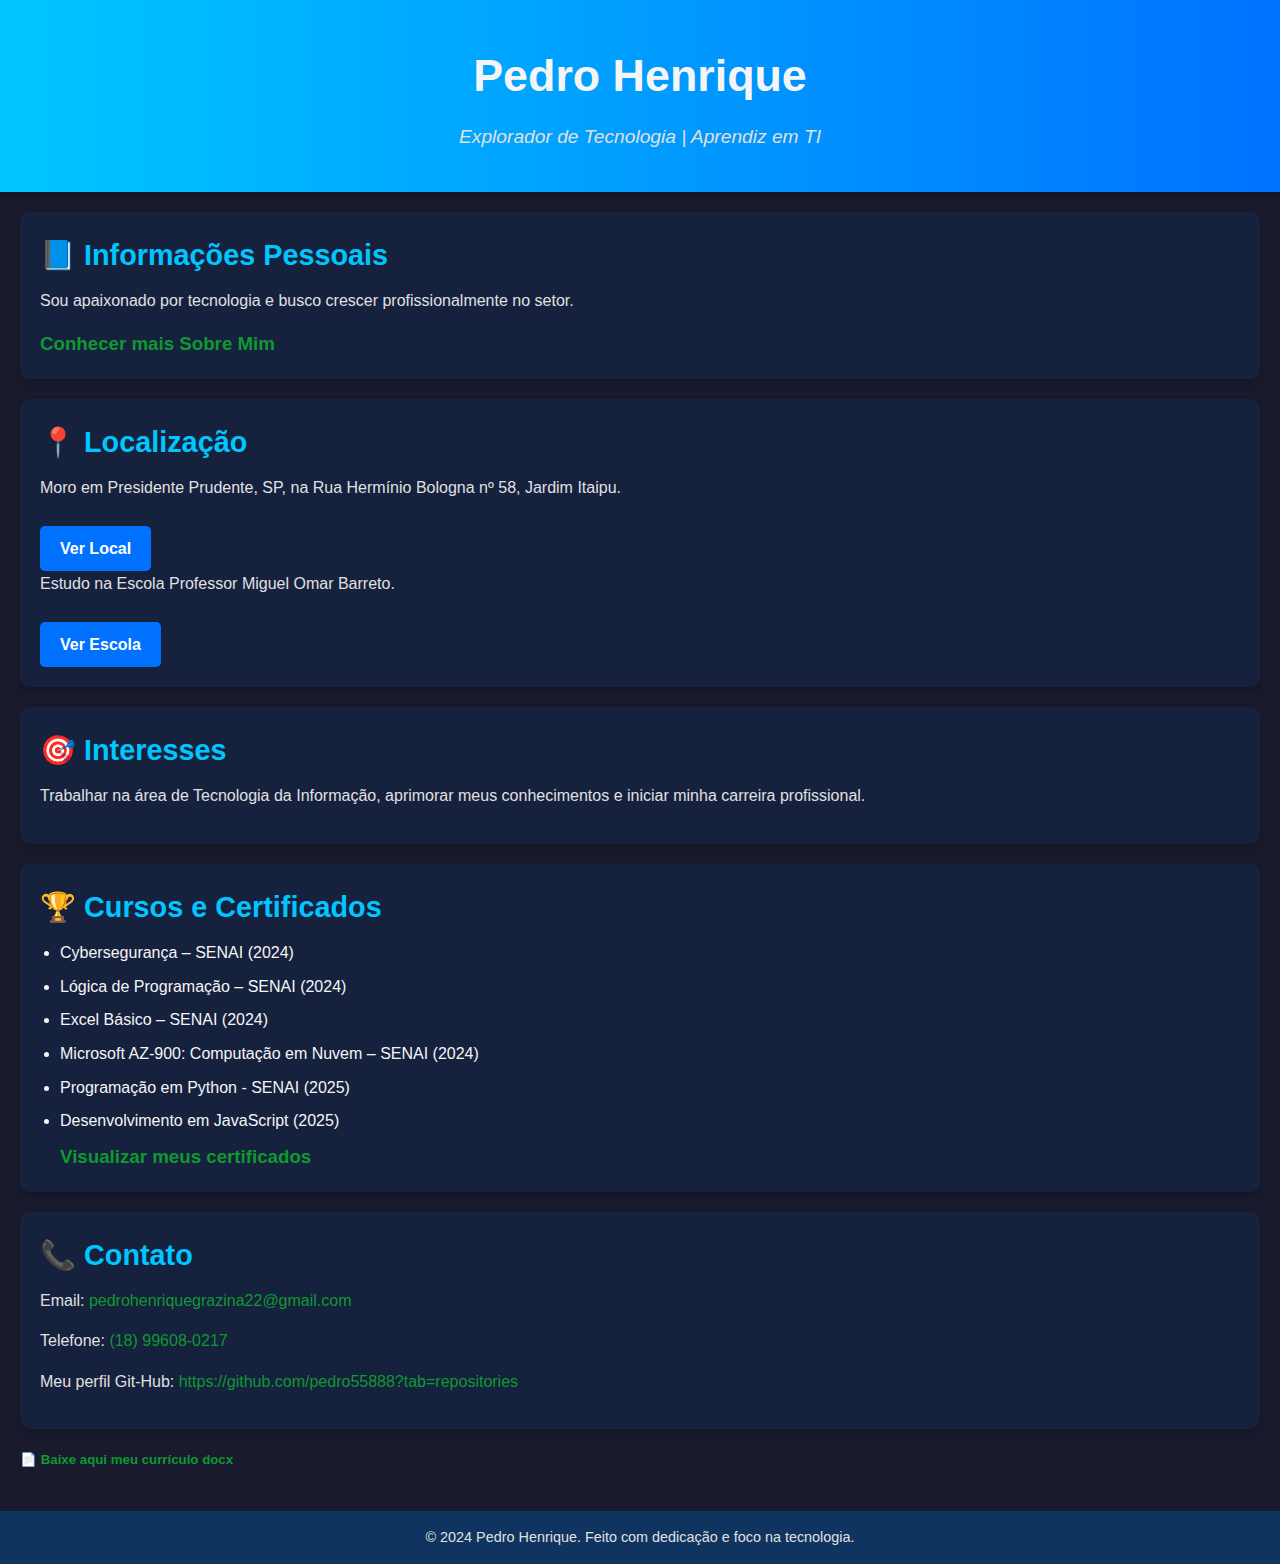
<file: index.html>
<!DOCTYPE html>
<html lang="pt-br">
<head>
    <meta charset="UTF-8">
    <meta name="viewport" content="width=device-width, initial-scale=1.0">
    <title>Currículo - Pedro Henrique</title>
    <link rel="stylesheet" href="styles.css" />
    <link rel="icon" href="ph.ico">
</head>
<body>
    <header>
        <div class="header-container">
            <h1>Pedro Henrique</h1>
            <p class="subtitle">Explorador de Tecnologia | Aprendiz em TI</p>
        </div>
    </header>

    <main>
        <section id="about">
            <h2>📘 Informações Pessoais</h2>
            <p>
                Sou apaixonado por tecnologia e busco crescer profissionalmente no setor.
            </p>
            <a href="sobremim.html" target="_blank"><h3>Conhecer mais Sobre Mim</h3></a>
        </section>

        

        <section id="location">
            <h2>📍 Localização</h2>
            <p>Moro em Presidente Prudente, SP, na Rua Hermínio Bologna nº 58, Jardim Itaipu.</p>
            <a href="https://www.google.com.br/maps/place/R.+Herm%C3%ADnio+Bologna,+58+-+Jardim+Itaipu,+Pres.+Prudente+-+SP,+19063-250" target="_blank" class="button">
                Ver Local
            </a>
            <p>Estudo na Escola Professor Miguel Omar Barreto.</p>
            <a href="https://www.google.com.br/maps/place/Escola+Prof.+Miguel+Omar+Barreto/@-22.1330979,-51.4382127,15z/data=!4m6!3m5!1s0x9493f5ad94825369:0xfa18694369569d9d!8m2!3d-22.1331265!4d-51.4385111!16s%2Fg%2F1th6fyk0?entry=ttu&g_ep=EgoyMDI0MTExOS4wIKXMDSoASAFQAw%3D%3D" target="_blank" class="button">
                Ver Escola
            </a>
        </section>

        <section id="interests">
            <h2>🎯 Interesses</h2>
            <p>
                Trabalhar na área de Tecnologia da Informação, aprimorar meus conhecimentos e iniciar minha carreira profissional.
            </p>
        </section>

        <section id="certifications">
            <h2>🏆 Cursos e Certificados</h2>
            <ul>
                <li>Cybersegurança – SENAI (2024)</li>
                <li>Lógica de Programação – SENAI (2024)</li>
                <li>Excel Básico – SENAI (2024)</li>
                <li>Microsoft AZ-900: Computação em Nuvem – SENAI (2024)</li>
                <li>Programação em Python - SENAI (2025)</li>
                <li>Desenvolvimento em JavaScript (2025)</li>
                <h3><a href="certificados.html" target="_blank">Visualizar meus certificados</a></h3>
                
            </ul>
        </section>

        <section id="contact">
            <h2>📞 Contato</h2>
            <p>Email: 
                <a href="mailto:pedrohenriquegrazina22@gmail.com" target="_blank">pedrohenriquegrazina22@gmail.com</a>
            </p>
            <p>Telefone: 
                <a href="tel:+5518996080217">(18) 99608-0217</a>
            </p>
            <p>Meu perfil Git-Hub:
                <a href="https://github.com/pedro55888?tab=repositories" target="_blank">https://github.com/pedro55888?tab=repositories</a>
            </p>
        </section>
        <h5><a href="C:\Users\User\Downloads\Curriculo_Pedro_Henrique_Atualizado_V3.docx" download>📄 Baixe aqui meu currículo docx</a></h5>
    </main>

    <footer>
        <p>&copy; 2024 Pedro Henrique. Feito com dedicação e foco na tecnologia.</p>
        

    </footer>
</body>
</html>
</file>
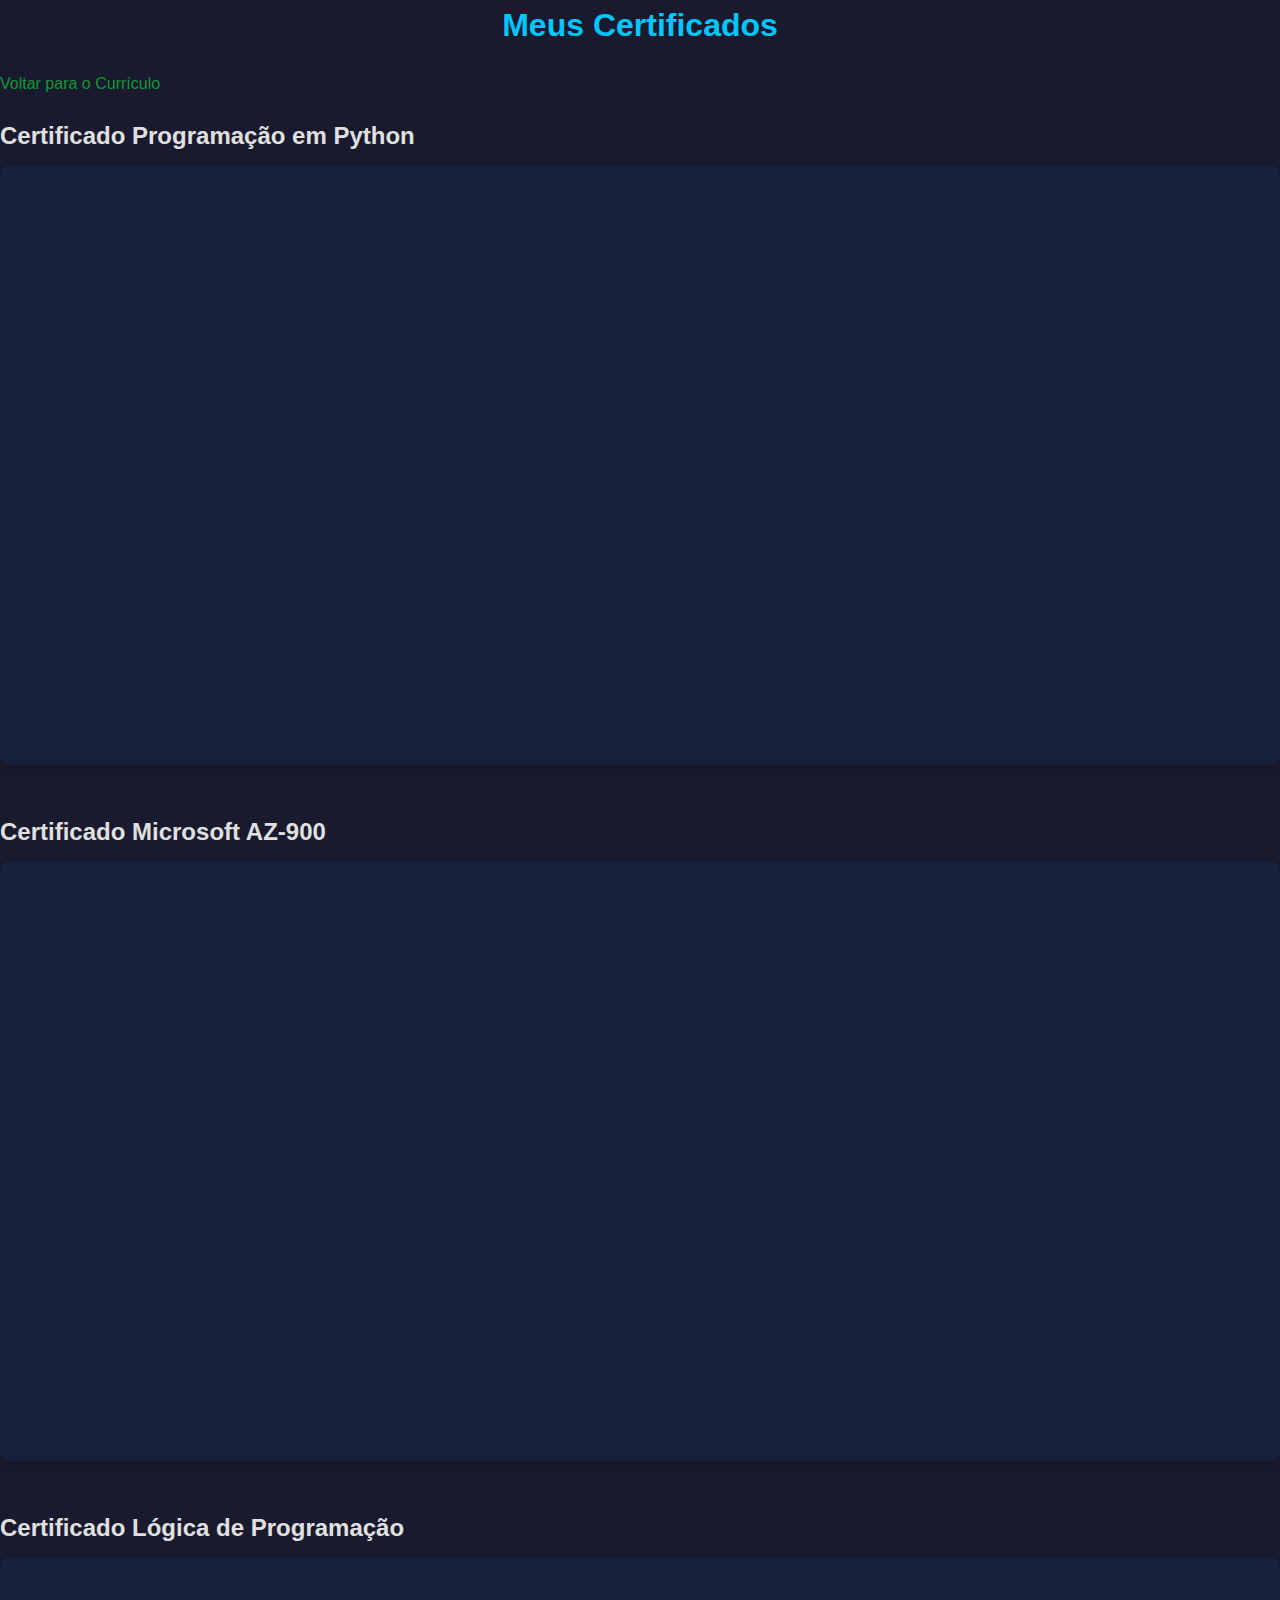
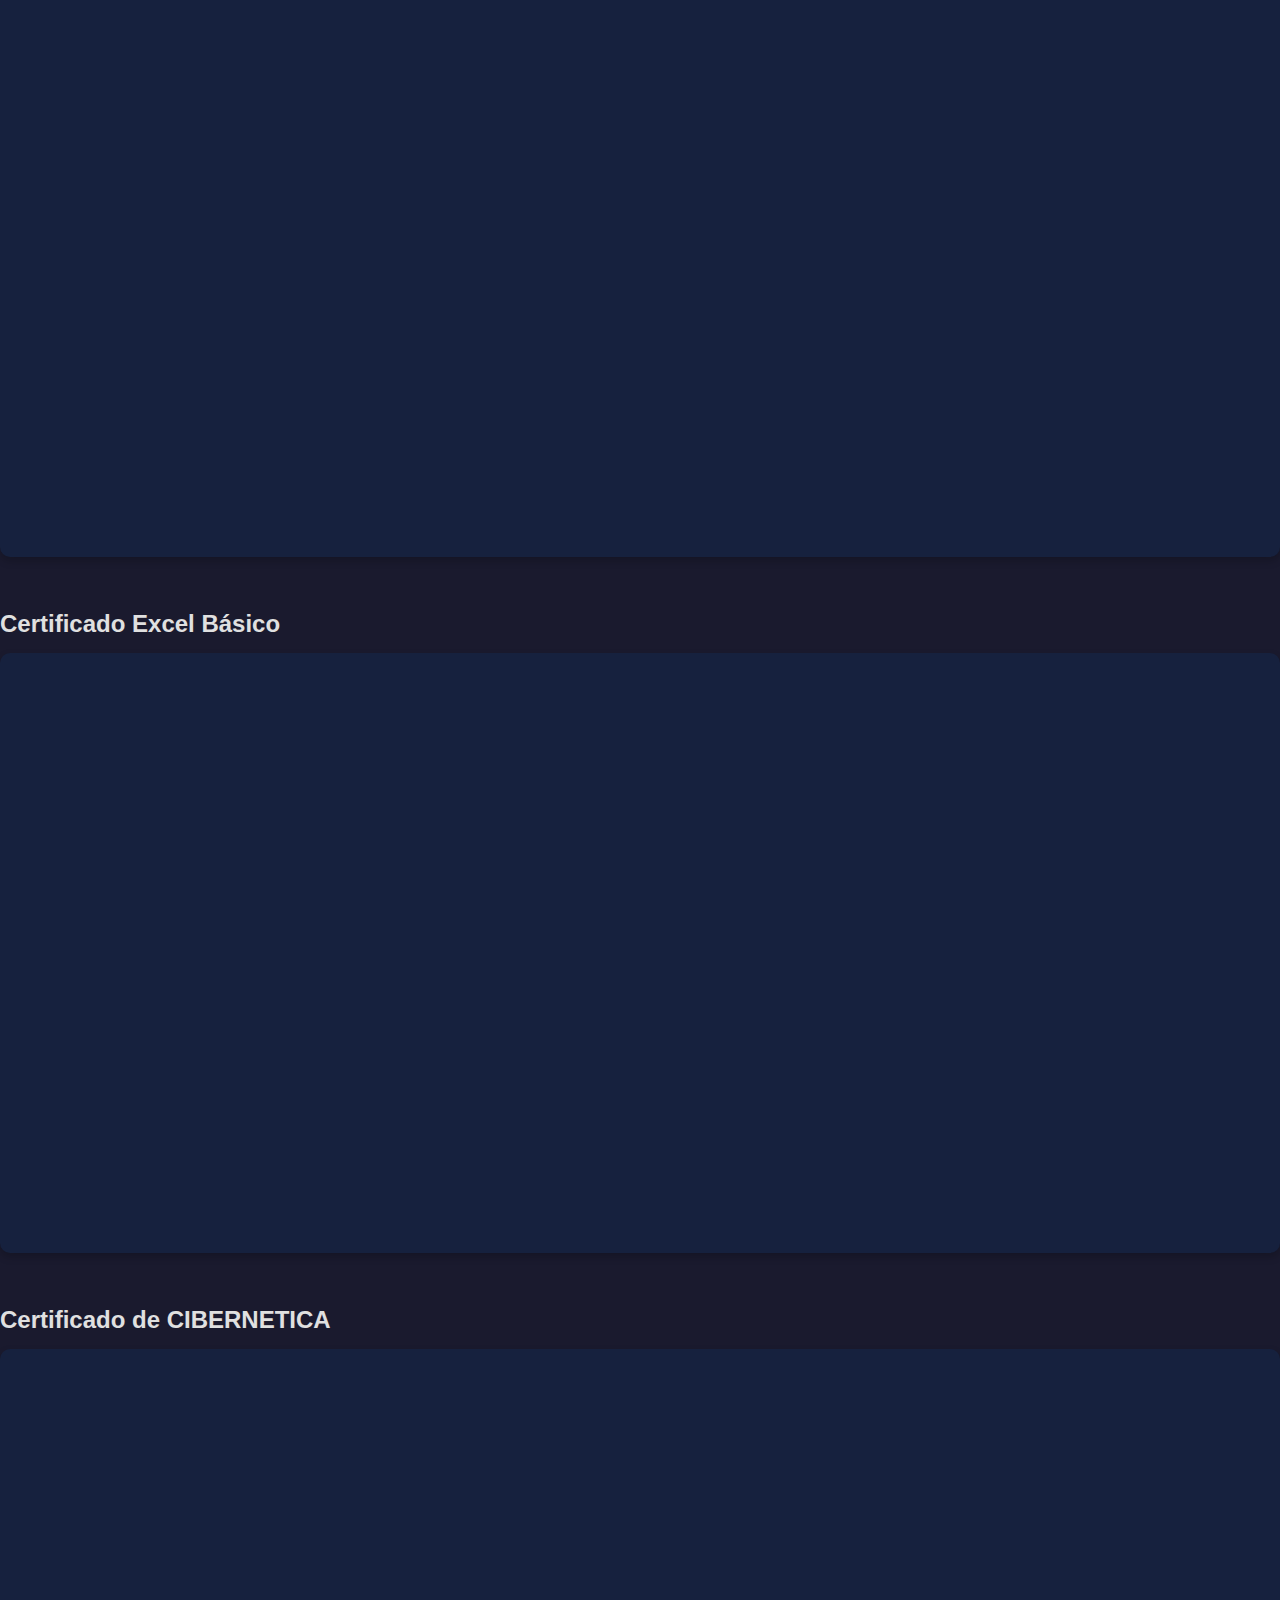
<file: certificados.html>
<!DOCTYPE html>
<html lang="pt-br">
<head>
    <meta charset="UTF-8">
    <meta name="viewport" content="width=device-width, initial-scale=1.0">
    <link rel="icon" href="ph.ico">
    <link rel="stylesheet" href="certificado.css">
    <title>Meus Certificados</title>
</head>
<body>
    <h2>Meus Certificados</h2> <a href="index.html">Voltar para o Currículo</a>

    
    <h3>Certificado Programação em Python</h3>
    <iframe src="Certificado_Programação em Python (1).pdf" width="100%" height="600"></iframe>

    <h3>Certificado Microsoft AZ-900</h3>
    <iframe src="Certificado_Implantação de Serviços em Nuvem - Microsoft AZ-900 (1).pdf" width="100%" height="600"></iframe>

    <h3>Certificado Lógica de Programação</h3>
    <iframe src="LOGICA PROGRAMAÇÃO.pdf" width="100%" height="600"></iframe>

    <h3>Certificado Excel Básico</h3>
    <iframe src="Exel Básico.pdf" width="100%" height="600"></iframe>
   
    <h3>Certificado de CIBERNETICA</h3>
    <iframe src="CIBERNETICA.pdf" width="100%" height="600"></iframe>




   



</body>
</html>
</file>
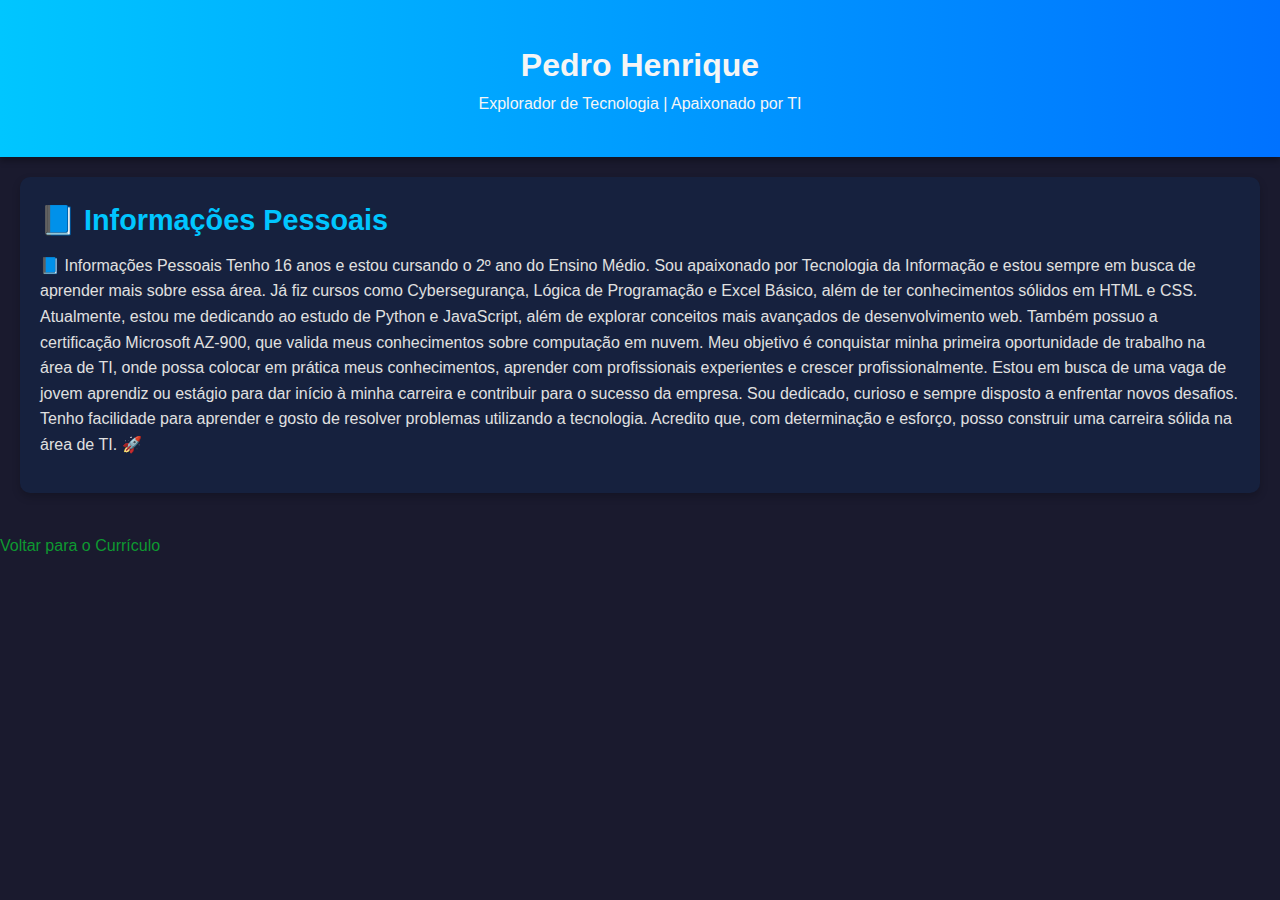
<file: sobremim.html>
<!DOCTYPE html>
<html lang="pt-br">
<head>
    <meta charset="UTF-8">
    <meta name="viewport" content="width=device-width, initial-scale=1.0">
    <title>Meu Currículo</title>
    <link rel="stylesheet" href="styles.css">
    <link rel="icon" href="ph.ico"/>
</head>
<body>
    <header class="header">
        <h1>Pedro Henrique</h1>
        <p>Explorador de Tecnologia | Apaixonado por TI</p>
    </header>

    <main class="container">
        <section class="card">
            <h2>📘 Informações Pessoais</h2>
            <p>
📘 Informações Pessoais

Tenho 16 anos e estou cursando o 2º ano do Ensino Médio. Sou apaixonado por Tecnologia da Informação e estou sempre em busca de aprender mais sobre essa área. Já fiz cursos como Cybersegurança, Lógica de Programação e Excel Básico, além de ter conhecimentos sólidos em HTML e CSS.

Atualmente, estou me dedicando ao estudo de Python e JavaScript, além de explorar conceitos mais avançados de desenvolvimento web. Também possuo a certificação Microsoft AZ-900, que valida meus conhecimentos sobre computação em nuvem.

Meu objetivo é conquistar minha primeira oportunidade de trabalho na área de TI, onde possa colocar em prática meus conhecimentos, aprender com profissionais experientes e crescer profissionalmente. Estou em busca de uma vaga de jovem aprendiz ou estágio para dar início à minha carreira e contribuir para o sucesso da empresa.

Sou dedicado, curioso e sempre disposto a enfrentar novos desafios. Tenho facilidade para aprender e gosto de resolver problemas utilizando a tecnologia. Acredito que, com determinação e esforço, posso construir uma carreira sólida na área de TI. 🚀</p>
        </section>
    </main>
    <a href="index.html">Voltar para o Currículo</a>
</body>
</html>
</file>
<file: styles.css>
* {
    margin: 0;
    padding: 0;
    box-sizing: border-box;
}

body {
    font-family: 'Roboto', sans-serif;
    background: #1a1a2e;
    color: #f5f5f5;
    line-height: 1.6;
}

header {
    background: linear-gradient(90deg, #00c6ff, #0072ff);
    text-align: center;
    padding: 40px 20px;
    box-shadow: 0 4px 6px rgba(0, 0, 0, 0.3);
}

.header-container h1 {
    font-size: 2.8rem;
    font-weight: bold;
    margin-bottom: 10px;
}

.subtitle {
    font-size: 1.2rem;
    font-style: italic;
    color: #e0e0e0;
}

main {
    padding: 20px;
}

section {
    background: #16213e;
    padding: 20px;
    margin-bottom: 20px;
    border-radius: 10px;
    box-shadow: 0 4px 8px rgba(0, 0, 0, 0.2);
}

section h2 {
    font-size: 1.8rem;
    color: #00c6ff;
    margin-bottom: 10px;
}

section p {
    font-size: 1rem;
    margin-bottom: 15px;
    color: #e0e0e0;
}

ul {
    list-style: disc;
    margin-left: 20px;
}

ul li {
    margin-bottom: 8px;
}

a {
    color: #0e9931;
    text-decoration: none;
    transition: color 0.3s;

}


a:hover {
    color: #5ac910cb;
    text-decoration: underline;
}

.button {
    display: inline-block;
    padding: 10px 20px;
    margin-top: 10px;
    background: #0072ff;
    color: white;
    text-decoration: none;
    font-weight: bold;
    border-radius: 5px;
    transition: 0.3s;
}

.button:hover {
    background: #00c6ff;
}

footer {
    text-align: center;
    padding: 15px 10px;
    background: #0f3460;
    color: #e0e0e0;
    margin-top: 20px;
    font-size: 0.9rem;
}
</file>
<file: certificado.css>
* {
    margin: 0;
    padding: 0;
    box-sizing: border-box;
}

body {
    font-family: 'Roboto', sans-serif;
    background: #1a1a2e;
    color: #f5f5f5;
    line-height: 1.6;
}

h2 {
    font-size: 2rem;
    color: #00c6ff;
    margin-bottom: 20px;
    text-align: center;
}

h3 {
    font-size: 1.5rem;
    color: #e0e0e0;
    margin: 20px 0 10px;
}

iframe {
    background: #16213e;
    border: none;
    border-radius: 10px;
    box-shadow: 0 4px 8px rgba(0, 0, 0, 0.2);
    margin-bottom: 20px;
}

section {
    padding: 20px;
    margin-bottom: 20px;
    border-radius: 10px;
    box-shadow: 0 4px 8px rgba(0, 0, 0, 0.2);
}

footer {
    text-align: center;
    padding: 15px 10px;
    background: #0f3460;
    color: #e0e0e0;
    margin-top: 20px;
    font-size: 0.9rem;
}

a { color: #0e9931;
    text-decoration: none;
    transition: color 0.3s;}
    
a:hover {
color: #5ac910cb;
text-decoration: underline;}
</file>
